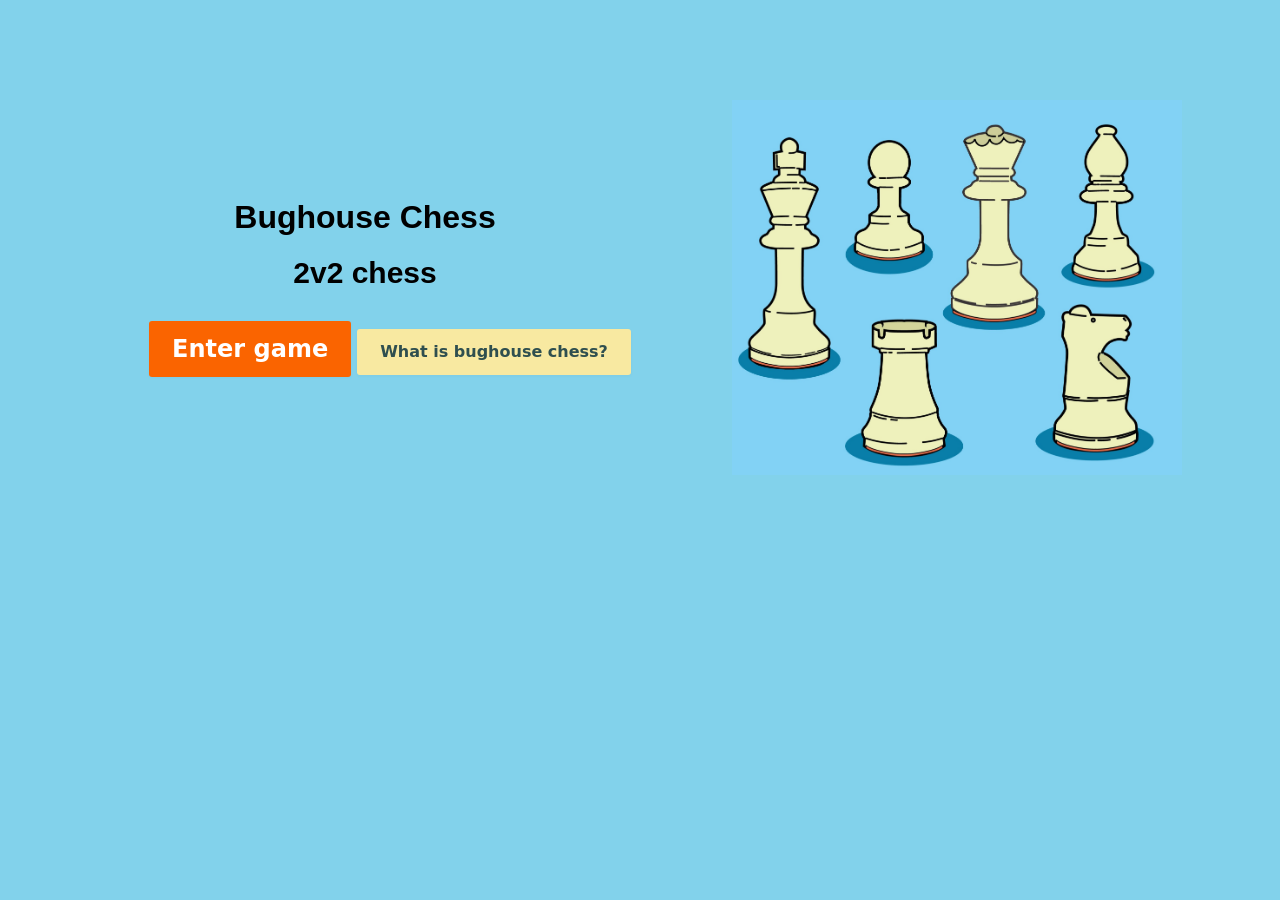
<file: index.html>
<!DOCTYPE html>
<html lang="en">
  <head>
    <meta charset="UTF-8" />
    <meta http-equiv="X-UA-Compatible" content="IE=edge" />
    <meta name="viewport" content="width=device-width, initial-scale=1.0" />
    <link rel="stylesheet" href="style.css" />
    <title>Chess</title>
  </head>
  <body>
    <div class = lobby>
      <div class=lobbyContainer>
        <h1>Bughouse Chess</h1>
        <h4>2v2 chess</h4>
        <button id="enter">Enter game</button>
        <button id=introduction>What is bughouse chess?</button>
      </div>

      <div class=displayOff>
        <h2>Bughouse (Double chess)</h2>
        <p>Two players (Team A) play on two boards against another two players (Team B). In both teams one player plays with White, the other with Black. You may place pieces your partner captures. Normal chess rules apply</p>
        <button id=enter2>Enter game</button>
      </div>

      <img src="Chess_Illustration.jpg">
    </div>

  <div id=both>
    <div class="container" id=containerLeft>
    <div class="board" id="boardLeft">
      <div class="row" id="row7">
        <div class="square" id="r7c0">&#9820</div>
        <div class="square" id="r7c1">&#9822</div>
        <div class="square" id="r7c2">&#9821</div>
        <div class="square" id="r7c3">&#9819</div>
        <div class="square" id="r7c4">&#9818</div>
        <div class="square" id="r7c5">&#9821</div>
        <div class="square" id="r7c6">&#9822</div>
        <div class="square" id="r7c7">&#9820</div>
      </div>
      <div class="row" id="row6">
        <div class="square" id="r6c0">&#9823</div>
        <div class="square" id="r6c1">&#9823</div>
        <div class="square" id="r6c2">&#9823</div>
        <div class="square" id="r6c3">&#9823</div>
        <div class="square" id="r6c4">&#9823</div>
        <div class="square" id="r6c5">&#9823</div>
        <div class="square" id="r6c6">&#9823</div>
        <div class="square" id="r6c7">&#9823</div>
      </div>
      <div class="row" id="row5">
        <div class="square" id="r5c0" ></div>
        <div class="square" id="r5c1"></div>
        <div class="square" id="r5c2"></div>
        <div class="square" id="r5c3"></div>
        <div class="square" id="r5c4"></div>
        <div class="square" id="r5c5"></div>
        <div class="square" id="r5c6"></div>
        <div class="square" id="r5c7"></div>
      </div>
      <div class="row" id="row4">
        <div class="square" id="r4c0"></div>
        <div class="square" id="r4c1"></div>
        <div class="square" id="r4c2"></div>
        <div class="square" id="r4c3"></div>
        <div class="square" id="r4c4"></div>
        <div class="square" id="r4c5"></div>
        <div class="square" id="r4c6"></div>
        <div class="square" id="r4c7"></div>
      </div>
      <div class="row" id="row3">
        <div class="square" id="r3c0"></div>
        <div class="square" id="r3c1"></div>
        <div class="square" id="r3c2"></div>
        <div class="square" id="r3c3"></div>
        <div class="square" id="r3c4"></div>
        <div class="square" id="r3c5"></div>
        <div class="square" id="r3c6"></div>
        <div class="square" id="r3c7"></div>
      </div>
      <div class="row" id="row2">
        <div class="square" id="r2c0"></div>
        <div class="square" id="r2c1"></div>
        <div class="square" id="r2c2"></div>
        <div class="square" id="r2c3"></div>
        <div class="square" id="r2c4"></div>
        <div class="square" id="r2c5"></div>
        <div class="square" id="r2c6"></div>
        <div class="square" id="r2c7"></div>
      </div>
      <div class="row" id="row1">
        <div class="square" id="r1c0">&#9817</div>
        <div class="square" id="r1c1">&#9817</div>
        <div class="square" id="r1c2">&#9817</div>
        <div class="square" id="r1c3">&#9817</div>
        <div class="square" id="r1c4">&#9817</div>
        <div class="square" id="r1c5">&#9817</div>
        <div class="square" id="r1c6">&#9817</div>
        <div class="square" id="r1c7">&#9817</div>
      </div>
      <div class="row" id="row0">
        <div class="square" id="r0c0">&#9814</div>
        <div class="square" id="r0c1">&#9816</div>
        <div class="square" id="r0c2">&#9815</div>
        <div class="square" id="r0c3">&#9813</div>
        <div class="square" id="r0c4">&#9812</div>
        <div class="square" id="r0c5">&#9815</div>
        <div class="square" id="r0c6">&#9816</div>
        <div class="square" id="r0c7">&#9814</div>
      </div>
    </div> 
    <div class=capturedContainer id = capturedContainerLeft>
      <div class=timerBox>
      <div class =timer id = "timerBlackLeft"></div>
      <div class=capturedBox id=capturedBoxBlackLeft>
        <h3>Black captured pieces</h3>
        <!-- <div class=gg id="ggColorBoardId">&#9814</div> -->
      </div></div>
      <div class=timerBox>
        <div class=capturedBox id=capturedBoxWhiteLeft>
          <h3>White captured pieces</h3>
          <!-- <div class=gg id="ggColorBoardId">&#9814</div> -->
        </div>
        <div class =timer id = "timerWhiteLeft"></div>
    </div>
  </div>
    
    <div class="log" id="logLeft">
      <button id="startButton">Start</button>
    </div>
    
  </div>
  
  <div class="container" id=containerRight>
    
    <div class=capturedContainer id=capturedContainerRight>
      <div class=timerBox>
        <div class =timer id = "timerBlackRight"></div>  
      <div class=capturedBox id=capturedBoxBlackRight>
        <h3>Black captured pieces</h3>
        <!-- <div class=gg id="ggColorBoardId">&#9814</div> -->
      </div></div>
      <div class=timerBox>
      <div class=capturedBox id=capturedBoxWhiteRight>
        <h3>White captured pieces</h3>
        <!-- <div class=gg id="ggColorBoardId">&#9814</div> -->
      </div>
      <div class =timer id = "timerWhiteRight"></div>  
    </div>
  </div>


    <div class = "board" id="boardRight">
      <div class="row" id="ROW7">
        <div class="square" id="R7C0">&#9820</div>
        <div class="square" id="R7C1">&#9822</div>
        <div class="square" id="R7C2">&#9821</div>
        <div class="square" id="R7C3">&#9819</div>
        <div class="square" id="R7C4">&#9818</div>
        <div class="square" id="R7C5">&#9821</div>
        <div class="square" id="R7C6">&#9822</div>
        <div class="square" id="R7C7">&#9820</div>
      </div>
      <div class="row" id="ROW6">
        <div class="square" id="R6C0">&#9823</div>
        <div class="square" id="R6C1">&#9823</div>
        <div class="square" id="R6C2">&#9823</div>
        <div class="square" id="R6C3">&#9823</div>
        <div class="square" id="R6C4">&#9823</div>
        <div class="square" id="R6C5">&#9823</div>
        <div class="square" id="R6C6">&#9823</div>
        <div class="square" id="R6C7">&#9823</div>
      </div>
      <div class="row" id="ROW5">
        <div class="square" id="R5C0" ></div>
        <div class="square" id="R5C1"></div>
        <div class="square" id="R5C2"></div>
        <div class="square" id="R5C3"></div>
        <div class="square" id="R5C4"></div>
        <div class="square" id="R5C5"></div>
        <div class="square" id="R5C6"></div>
        <div class="square" id="R5C7"></div>
      </div>
      <div class="row" id="ROW4">
        <div class="square" id="R4C0"></div>
        <div class="square" id="R4C1"></div>
        <div class="square" id="R4C2"></div>
        <div class="square" id="R4C3"></div>
        <div class="square" id="R4C4"></div>
        <div class="square" id="R4C5"></div>
        <div class="square" id="R4C6"></div>
        <div class="square" id="R4C7"></div>
      </div>
      <div class="row" id="ROW3">
        <div class="square" id="R3C0"></div>
        <div class="square" id="R3C1"></div>
        <div class="square" id="R3C2"></div>
        <div class="square" id="R3C3"></div>
        <div class="square" id="R3C4"></div>
        <div class="square" id="R3C5"></div>
        <div class="square" id="R3C6"></div>
        <div class="square" id="R3C7"></div>
      </div>
      <div class="row" id="ROW2">
        <div class="square" id="R2C0"></div>
        <div class="square" id="R2C1"></div>
        <div class="square" id="R2C2"></div>
        <div class="square" id="R2C3"></div>
        <div class="square" id="R2C4"></div>
        <div class="square" id="R2C5"></div>
        <div class="square" id="R2C6"></div>
        <div class="square" id="R2C7"></div>
      </div>
      <div class="row" id="ROW1">
        <div class="square" id="R1C0">&#9817</div>
        <div class="square" id="R1C1">&#9817</div>
        <div class="square" id="R1C2">&#9817</div>
        <div class="square" id="R1C3">&#9817</div>
        <div class="square" id="R1C4">&#9817</div>
        <div class="square" id="R1C5">&#9817</div>
        <div class="square" id="R1C6">&#9817</div>
        <div class="square" id="R1C7">&#9817</div>
      </div>
      <div class="row" id="ROW0">
        <div class="square" id="R0C0">&#9814</div>
        <div class="square" id="R0C1">&#9816</div>
        <div class="square" id="R0C2">&#9815</div>
        <div class="square" id="R0C3">&#9813</div>
        <div class="square" id="R0C4">&#9812</div>
        <div class="square" id="R0C5">&#9815</div>
        <div class="square" id="R0C6">&#9816</div>
        <div class="square" id="R0C7">&#9814</div>
      </div>
    </div> 

    <div class= "log" id="logRight">
    </div>

  </div>
</div>
    <script src="bughouse.js" charset="utf-8"></script>
  </body>
</html>
</file>
<file: style.css>
body {
  background-color: rgb(130, 210, 235);
}

.displayOff {
  display: none;
}

.lobby {
  display: flex;
  flex-wrap: wrap;
  justify-content: center;
  align-items: center;
  margin: auto;
  margin-top: 100px;
}

.lobby img {
  width: 450px;
  margin-left: 100px;
}

.lobby h1 {
  font-family: "Farfetch Basis", "Helvetica Neue", Arial, sans-serif;
  line-height: 50%;
  text-align: center;
}

.lobby h4 {
  font-family: "Farfetch Basis", "Helvetica Neue", Arial, sans-serif;
  font-size: 30px;
  line-height: 50%;
  text-align: center;
}

.lobby button {
  display: inline-block;
}

#introduction {
  display: inline-block;
  margin: auto;
}

.lobby button {
  font-size: 150%;
  margin-left: 50px;
  margin-bottom: 10px;
  background-clip: padding-box;
  background-color: #fa6400;
  border: 1px solid transparent;
  border-radius: 0.25rem;
  box-shadow: rgba(0, 0, 0, 0.02) 0 1px 3px 0;
  box-sizing: border-box;
  color: #fff;
  cursor: pointer;
  display: inline-flex;
  font-family: system-ui, -apple-system, system-ui, "Helvetica Neue", Helvetica,
    Arial, sans-serif;
  font-weight: 600;
  line-height: 1.25;
  min-height: 3rem;
  padding: calc(0.875rem - 1px) calc(1.5rem - 1px);
  position: relative;
  text-decoration: none;
  transition: all 250ms;
  user-select: none;
  -webkit-user-select: none;
  touch-action: manipulation;
  vertical-align: baseline;
  width: auto;
}

.lobby #introduction {
  font-size: 100%;
  min-height: 1.5rem;
  background-color: #f8e9a1;
  color: darkslategrey;
}

.rule {
  background-color: #374785;
  width: 400px;
  font-family: system-ui, -apple-system, system-ui, "Helvetica Neue", Helvetica,
    Arial, sans-serif;
  color: white;
  padding: 20px;
}

.rule button {
  margin: auto;
  font-weight: 300px;
  padding: 5px;
  background-color: #a8d0e6;
}

#both {
  width: 1400px;
  display: none;
  justify-content: space-around;
  margin: auto;
}

.square {
  width: 50px;
  height: 50px;
  margin: 2px;
  display: inline-block;
  text-align: center;
  cursor: pointer;
  font-size: 30px;
  vertical-align: top;
}

.log {
  font-family: "Farfetch Basis", "Helvetica Neue", Arial, sans-serif;
  font-size: 20px;
  text-align: center;
  width: 456px;
}

.container {
  display: flex;
  flex-wrap: wrap;
  width: 670px;
  height: 550px;
  justify-content: space-around;
  font-family: "Farfetch Basis", "Helvetica Neue", Arial, sans-serif;
}

.capturedContainer {
  display: flex;
  flex-wrap: wrap;
  width: 200px;
  height: 428px;
  flex-direction: column;
  justify-content: space-between;
}

.timer {
  background-color: #366b4c;
  color: white;
  width: 160px;
  display: flex;
  flex-wrap: wrap;
  height: 20px;
  padding: 5px;
}

.capturedBox {
  width: 160px;
  display: flex;
  flex-wrap: wrap;
  overflow-wrap: break-word;
  padding: 5px;
  box-shadow: rgba(0, 0, 0, 0.16) 0px 1px 4px;
}

.capturedText {
  font-size: 25px;
}

.gg {
  width: 40px;
  text-align: center;
  font-size: 30px;
  cursor: pointer;
}

h3 {
  font-size: 12px;
  width: 160px;
  text-align: center;
}

button {
  background-color: #222;
  border-radius: 4px;
  border-style: none;
  box-sizing: border-box;
  color: #fff;
  cursor: pointer;
  display: inline-block;
  font-family: "Farfetch Basis", "Helvetica Neue", Arial, sans-serif;
  font-size: 16px;
  font-weight: 700;
  line-height: 1.5;
  margin: 0;
  max-width: none;
  min-height: 44px;
  min-width: 10px;
  outline: none;
  overflow: hidden;
  padding: 9px 20px 8px;
  position: relative;
  text-align: center;
  text-transform: none;
  user-select: none;
  -webkit-user-select: none;
  touch-action: manipulation;
  width: 100%;
}

button:hover,
button:focus {
  opacity: 0.75;
}
</file>
